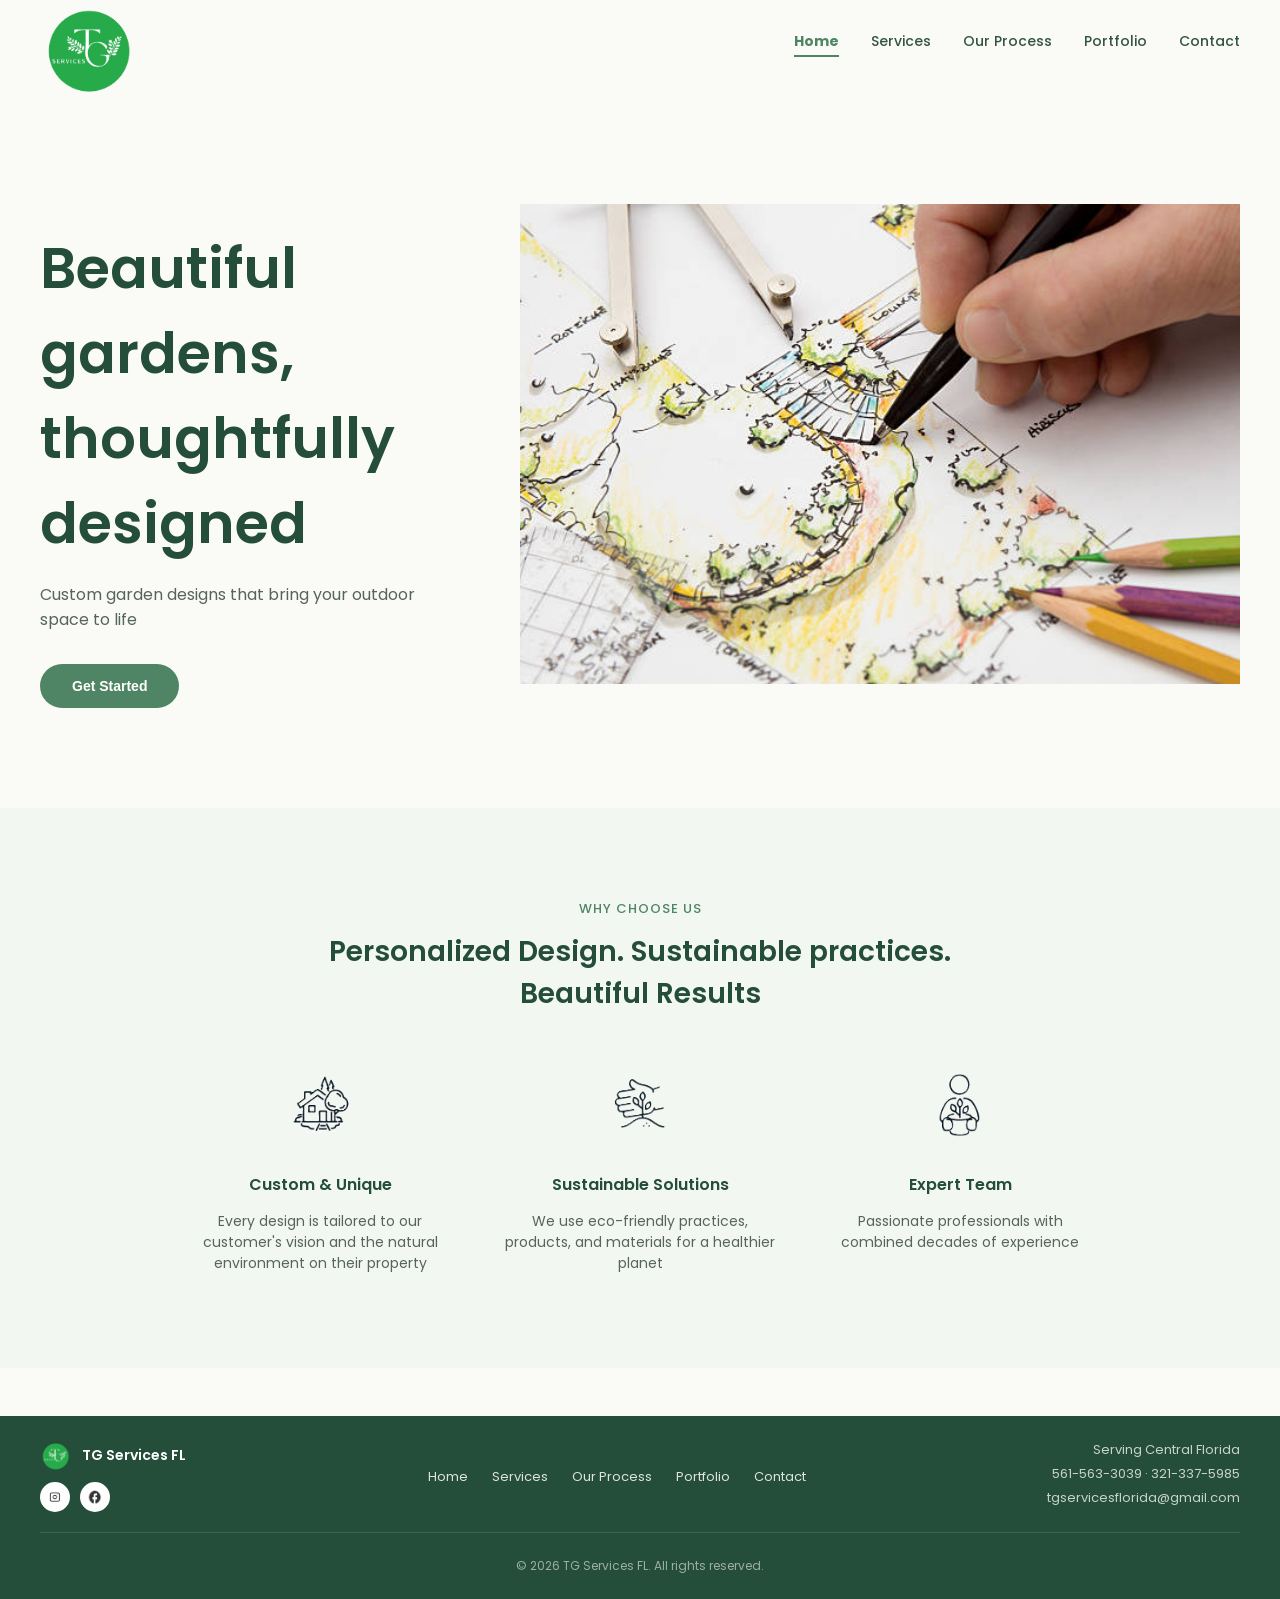
<file: index.html>
<!DOCTYPE html>
<html lang="en">

<head>
    <meta charset="UTF-8">
    <meta name="viewport" content="width=device-width, initial-scale=1.0">
    <title>Home | TG Services FL</title>
    <meta name="description"
        content="TG Services FL designs and installs beautiful, sustainable gardens across Central Florida. Get a free consultation for your outdoor space today.">
    <meta property="og:type" content="website">
    <meta property="og:title" content="TG Services FL | Garden Design & Landscaping">
    <meta property="og:description"
        content="TG Services FL designs and installs beautiful, sustainable gardens across Central Florida. Get a free consultation for your outdoor space today.">
    <meta property="og:image"
        content="https://tgservicesfl.com/images/images/garden-design-4.jpg">
    <meta property="og:url" content="https://tgservicesfl.com/">
    <meta name="twitter:card" content="summary_large_image">
    <link rel="stylesheet" href="style.css">
    <link rel="icon" href="images/icons/logo.svg" type="image/svg+xml">
    <link rel="preconnect" href="https://fonts.googleapis.com">
    <link rel="preconnect" href="https://fonts.gstatic.com" crossorigin>
    <link href="https://fonts.googleapis.com/css2?family=Poppins:ital,wght@0,400;0,500;0,600&display=swap"
        rel="stylesheet">

    <script type="application/ld+json">
        {
        "@context": "https://schema.org",
        "@type": "LandscapingBusiness",
        "name": "TG Services FL",
        "image": "https://tgservicesfl.com/images/icons/logo.png",
        "url": "https://tgservicesfl.com/",
        "telephone": "+1-321-337-5985",
        "email": "tgservicesflorida@gmail.com",
        "areaServed": {
            "@type": "Place",
            "name": "Central Florida"
        },
        "sameAs": [
            "https://www.instagram.com/tgservicesfl/",
            "https://www.facebook.com/100075730636446/"
        ]
        }
    </script>
</head>

<body>
    <header>
        <nav class="nav-bar">
            <section class="nav-logo">
                <a href="index.html">
                    <img id="logo" src="images/icons/logo.png" alt="TG Services FL logo">
                </a>
            </section>

            <button class="nav-toggle" aria-label="Toggle menu" aria-expanded="false">
                <span></span>
                <span></span>
                <span></span>
            </button>

            <section class="nav-text">
                <ul class="nav-ul">
                    <li><a href="index.html" aria-current="page">Home</a></li>
                    <li><a href="services.html">Services</a></li>
                    <li><a href="process.html">Our Process</a></li>
                    <li><a href="portfolio.html">Portfolio</a></li>
                    <li><a href="contact.html">Contact</a></li>
                </ul>
            </section>
        </nav>
    </header>


    <main>

        <section class="hero">
            <div class="hero-text">
                <h1>Beautiful gardens, thoughtfully designed</h1>
                <p>Custom garden designs that bring your outdoor space to life</p>
                <button class="hero-cta">Get Started</button>
            </div>

            <div class="hero-image">
                <img class="laptop-img" src="images/images/garden-design-sketch.jpg"
                    alt="Hand-drawn sketch of a custom garden design with colored pencils" />
            </div>
        </section>

        <section class="highlight">
            <h2>Why Choose Us</h2>

            <h3>Personalized Design. Sustainable practices. Beautiful Results</h3>

            <div class="highlight-grid">
                <div class="highlight-item">
                    <div class="highlight-icon">
                        <img id="custom-unique-img" src="images/icons/custom-unique.png" alt="">
                    </div>
                    <h4>Custom & Unique</h4>
                    <p>Every design is tailored to our customer's vision and the natural environment on their property
                    </p>
                </div>

                <div class="highlight-item">
                    <div class="highlight-icon">
                        <img id="sustainable-solutions-img" src="images/icons/sustainable-solutions.png" alt="">
                    </div>
                    <h4>Sustainable Solutions</h4>
                    <p>We use eco-friendly practices, products, and materials for a healthier planet</p>
                </div>

                <div class="highlight-item">
                    <div class="highlight-icon">
                        <img id="expert-team-img" src="images/icons/expert-team.png" alt="">
                    </div>
                    <h4>Expert Team</h4>
                    <p>Passionate professionals with combined decades of experience</p>
                </div>
            </div>
        </section>
    </main>

    <footer class="site-footer">
        <div class="footer-top">
            <div class="footer-brand">
                <a href="index.html" class="footer-brand-link">
                    <img src="images/icons/logo.png" alt="TG Services FL logo" class="footer-logo">
                    <span>TG Services FL</span>
                </a>
                <div class="footer-social">
                    <a href="https://www.instagram.com/tgservicesfl/" target="_blank" rel="noopener"
                        aria-label="Instagram">
                        <img src="images/icons/ig-icon.png" alt="">
                    </a>
                    <a href="https://www.facebook.com/100075730636446/" target="_blank" rel="noopener"
                        aria-label="Facebook">
                        <img src="images/icons/facebook-icon.png" alt="">
                    </a>
                </div>
            </div>

            <nav class="footer-nav">
                <ul>
                    <li><a href="index.html">Home</a></li>
                    <li><a href="services.html">Services</a></li>
                    <li><a href="process.html">Our Process</a></li>
                    <li><a href="portfolio.html">Portfolio</a></li>
                    <li><a href="contact.html">Contact</a></li>
                </ul>
            </nav>

            <div class="footer-contact">
                <p>Serving Central Florida</p>
                <p>561-563-3039 &middot; 321-337-5985</p>
                <p>tgservicesflorida@gmail.com</p>
            </div>
        </div>

        <div class="footer-bottom">
            <p>&copy; 2026 TG Services FL. All rights reserved.</p>
        </div>
    </footer>

    <script src="index.js"></script>
</body>

</html>
</file>
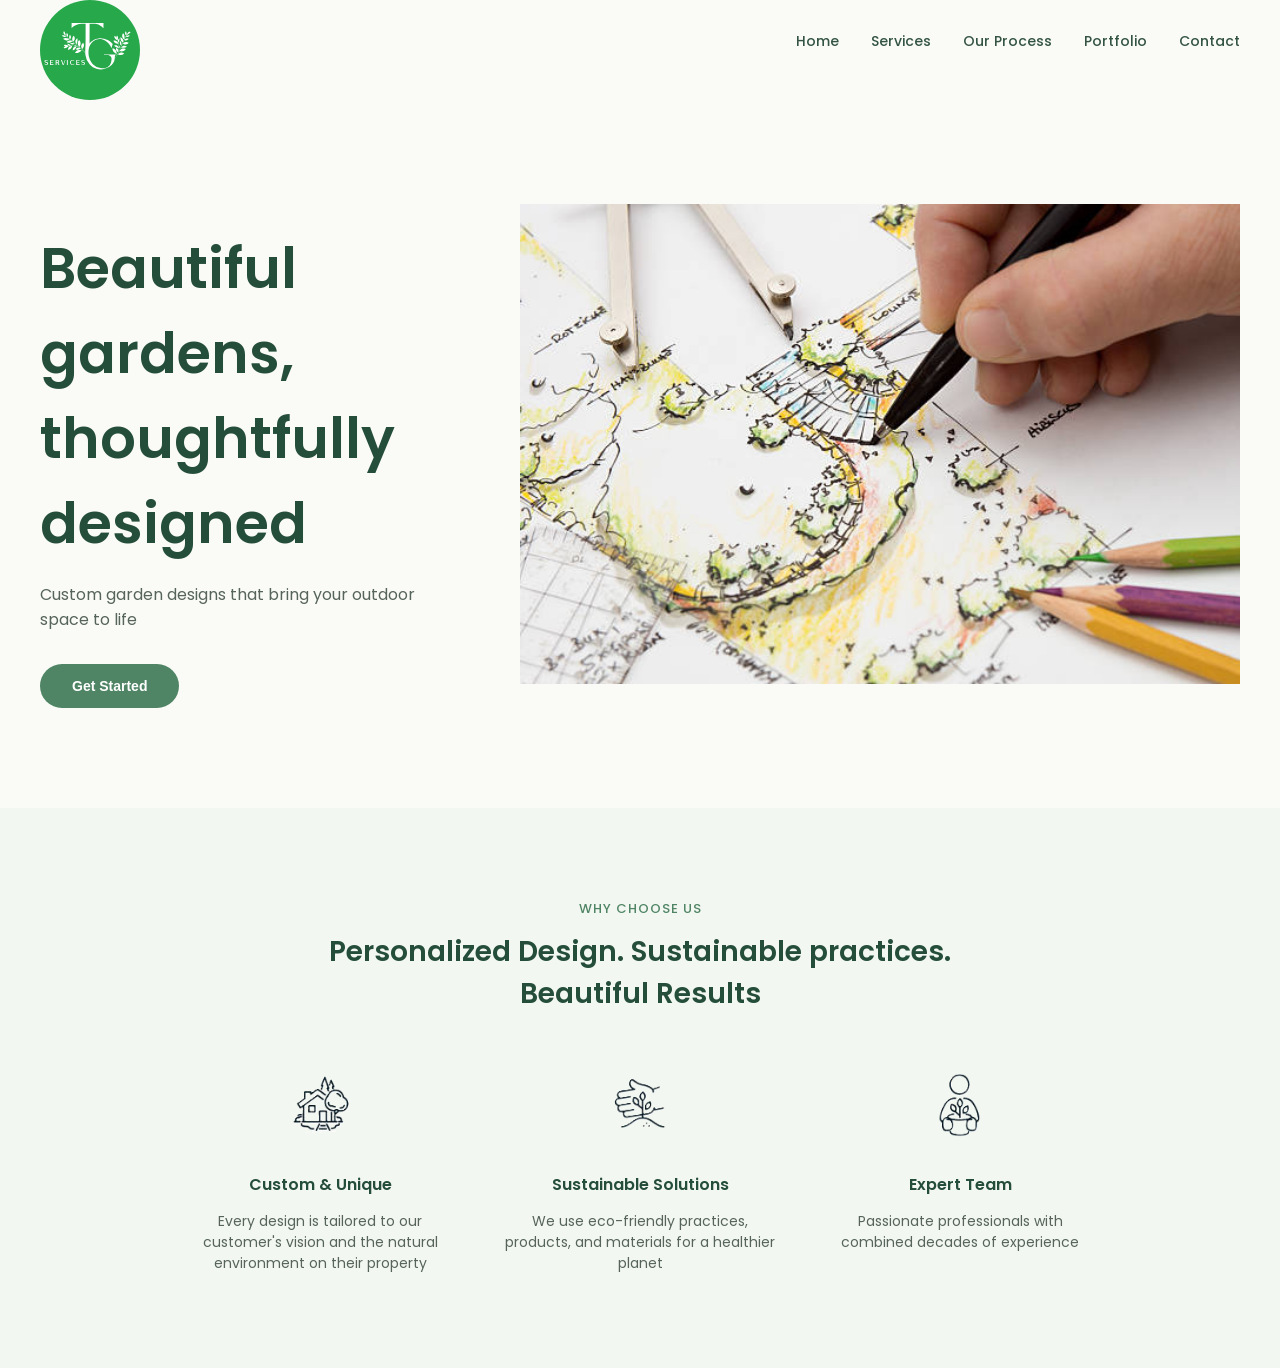
<file: main.html>
<!DOCTYPE html>
<html lang="en">

<head>
    <meta charset="UTF-8">
    <meta name="viewport" content="width=device-width, initial-scale=1.0">
    <title>TG Services FL</title>
    <link rel="stylesheet" href="style.css">
    <link rel="preconnect" href="https://fonts.googleapis.com">
    <link rel="preconnect" href="https://fonts.gstatic.com" crossorigin>
    <link href="https://fonts.googleapis.com/css2?family=Poppins:ital,wght@0,400;0,500;0,600&display=swap"
        rel="stylesheet">
</head>

<body>
    <header>
        <nav class="nav-bar">
            <section class="nav-logo">
                <img id="logo" src="images/icons/logo.svg">
            </section>

            <section class="nav-text">
                <ul class="nav-ul">
                    <li><a href="main.html">Home</a></li>
                    <li><a href="services.html">Services</a></li>
                    <li><a href="process.html">Our Process</a></li>
                    <li><a href="portfolio.html">Portfolio</a></li>
                    <li><a href="contact.html">Contact</a></li>
                </ul>
            </section>
        </nav>
    </header>


    <main>

        <section class="hero">
            <div class="hero-text">
                <h1>Beautiful gardens, thoughtfully designed</h1>
                <p>Custom garden designs that bring your outdoor space to life</p>
                <button class="hero-cta">Get Started</button>
            </div>

            <div class="hero-image">
                <img class="laptop-img" src="images/images/garden-design-sketch.jpg" alt="sketch of garden design with pen and colors" />
            </div>
        </section>

        <section class="highlight">
            <h2>Why Choose Us</h2>

            <h3>Personalized Design. Sustainable practices. Beautiful Results</h3>

            <div class="highlight-grid">
                <div class="highlight-item">
                    <div class="highlight-icon">
                        <img id="custom-unique-img" src="images/icons/custom-unique.png">
                    </div>
                    <h4>Custom & Unique</h4>
                    <p>Every design is tailored to our customer's vision and the natural environment on their property
                    </p>
                </div>

                <div class="highlight-item">
                    <div class="highlight-icon">
                        <img id="sustainable-solutions-img" src="images/icons/sustainable-solutions.png">
                    </div>
                    <h4>Sustainable Solutions</h4>
                    <p>We use eco-friendly practices, products, and materials for a healthier planet</p>
                </div>

                <div class="highlight-item">
                    <div class="highlight-icon">
                        <img id="expert-team-img" src="images/icons/expert-team.png">
                    </div>
                    <h4>Expert Team</h4>
                    <p>Passionate professionals with combined decades of experience</p>
                </div>
            </div>
        </section>
    </main>

    <script src="index.js"></script>
</body>

</html>
</file>
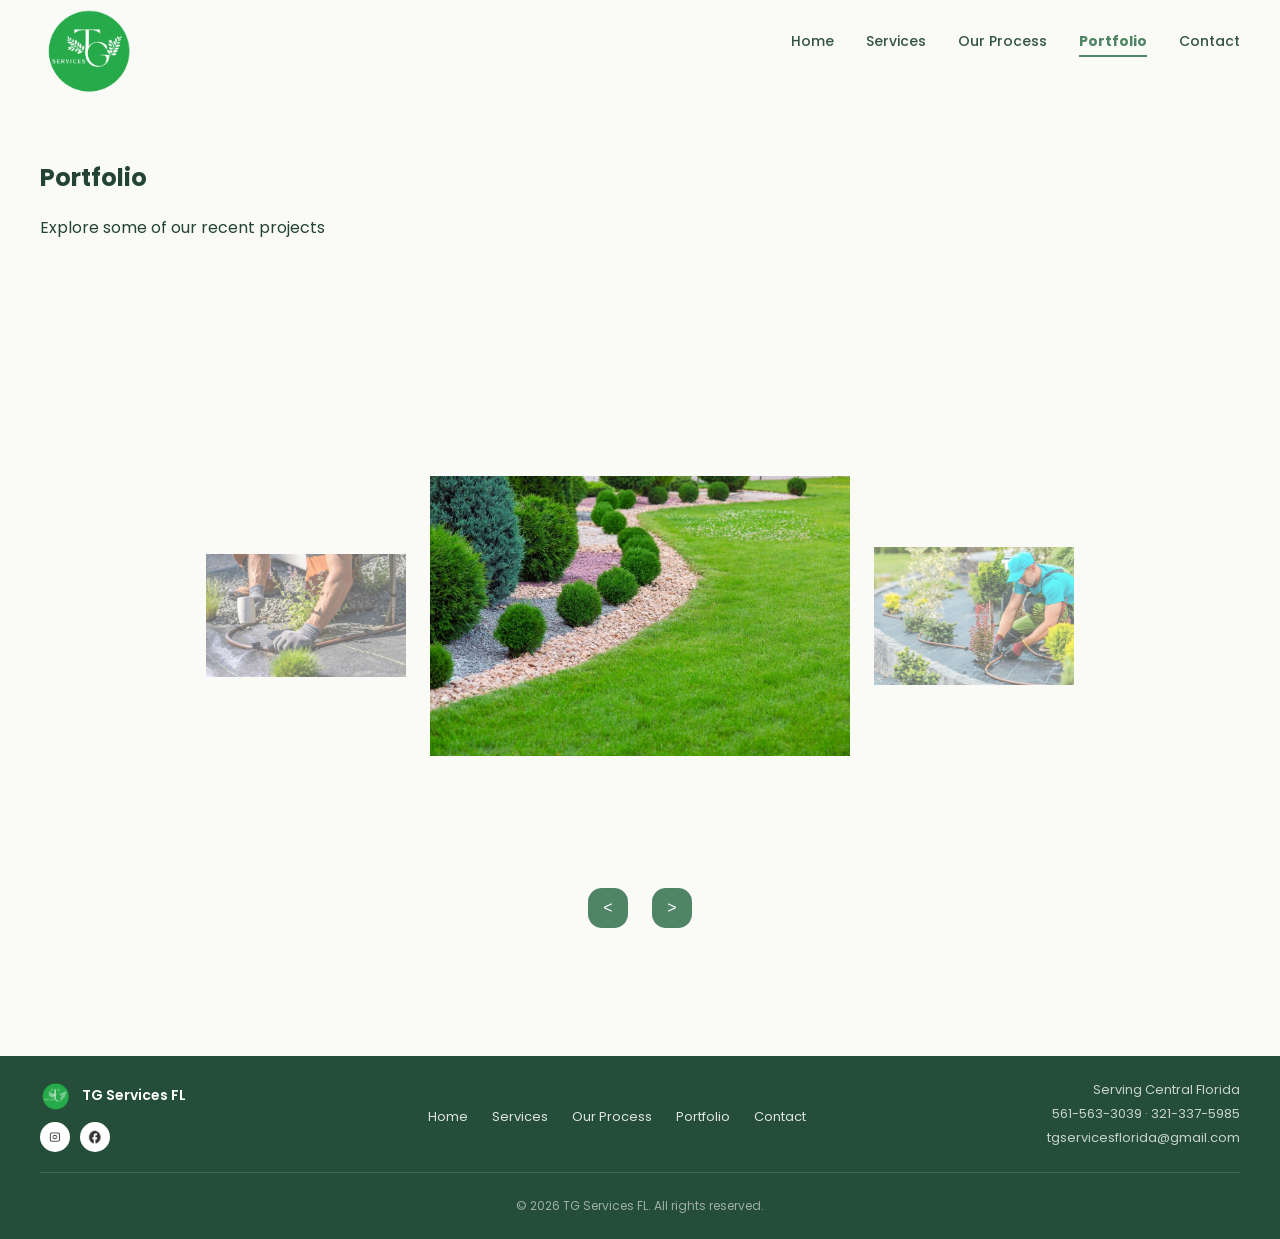
<file: portfolio.html>
<!DOCTYPE html>
<html lang="en">

<head>
    <meta charset="UTF-8">
    <meta name="viewport" content="width=device-width, initial-scale=1.0">
    <title>Portfolio | TG Services FL</title>
    <meta name="description"
        content="Browse real garden design, paver installation, and turf projects completed by TG Services FL in Central Florida.">
    <meta property="og:type" content="website">
    <meta property="og:title" content="Portfolio | TG Services FL">
    <meta property="og:description"
        content="Browse real garden design, paver installation, and turf projects completed by TG Services FL across Central Florida.">
    <meta property="og:image"
        content="https://tgservicesfl.com/images/images/garden-design-4.jpg">
    <meta property="og:url" content="https://tgservicesfl.com/portfolio.html">
    <meta name="twitter:card" content="summary_large_image">
    <link rel="stylesheet" href="style.css">
    <link rel="icon" href="images/icons/logo.svg" type="image/svg+xml">
    <link rel="preconnect" href="https://fonts.googleapis.com">
    <link rel="preconnect" href="https://fonts.gstatic.com" crossorigin>
    <link href="https://fonts.googleapis.com/css2?family=Poppins:ital,wght@0,400;0,500;0,600&display=swap"
        rel="stylesheet">
</head>

<body>
    <header>
        <nav class="nav-bar">
            <section class="nav-logo">
                <a href="index.html">
                    <img id="logo" src="images/icons/logo.png" alt="TG Services FL logo">
                </a>
            </section>

            <button class="nav-toggle" aria-label="Toggle menu" aria-expanded="false">
                <span></span>
                <span></span>
                <span></span>
            </button>

            <section class="nav-text">
                <ul class="nav-ul">
                    <li><a href="index.html">Home</a></li>
                    <li><a href="services.html">Services</a></li>
                    <li><a href="process.html">Our Process</a></li>
                    <li><a href="portfolio.html" aria-current="page">Portfolio</a></li>
                    <li><a href="contact.html">Contact</a></li>
                </ul>
            </section>
        </nav>
    </header>

    <main>
        <section class="inner-hero">
            <h1>Portfolio</h1>
            <p>Explore some of our recent projects</p>
        </section>

        <section class="gallery">
            <div class="gallery-track">
                <div class="gallery-slide-previous">
                    <img src="images/images/garden-design-3.jpg" alt="Garden design project photo">
                </div>

                <div class="gallery-slide-active">
                    <img src="images/images/garden-design-4.jpg" alt="Garden design project photo">
                </div>

                <div class="gallery-slide-next">
                    <img src="images/images/garden-design-5.jpg" alt="Garden design project photo">
                </div>
            </div>

            <div class="gallery-buttons">
                <button class="left-gallery-button" aria-label="Previous project photo"> < </button>
                <button class="right-gallery-button" aria-label="Next project photo"> > </button>
            </div>
        </section>
    </main>

    <footer class="site-footer">
        <div class="footer-top">
            <div class="footer-brand">
                <a href="index.html" class="footer-brand-link">
                    <img src="images/icons/logo.png" alt="TG Services FL logo" class="footer-logo">
                    <span>TG Services FL</span>
                </a>
                <div class="footer-social">
                    <a href="https://www.instagram.com/tgservicesfl/" target="_blank" rel="noopener"
                        aria-label="Instagram">
                        <img src="images/icons/ig-icon.png" alt="">
                    </a>
                    <a href="https://www.facebook.com/100075730636446/" target="_blank" rel="noopener"
                        aria-label="Facebook">
                        <img src="images/icons/facebook-icon.png" alt="">
                    </a>
                </div>
            </div>

            <nav class="footer-nav">
                <ul>
                    <li><a href="index.html">Home</a></li>
                    <li><a href="services.html">Services</a></li>
                    <li><a href="process.html">Our Process</a></li>
                    <li><a href="portfolio.html">Portfolio</a></li>
                    <li><a href="contact.html">Contact</a></li>
                </ul>
            </nav>

            <div class="footer-contact">
                <p>Serving Central Florida</p>
                <p>561-563-3039 &middot; 321-337-5985</p>
                <p>tgservicesflorida@gmail.com</p>
            </div>
        </div>

        <div class="footer-bottom">
            <p>&copy; 2026 TG Services FL. All rights reserved.</p>
        </div>
    </footer>

    <script src="index.js"></script>
</body>

</html>
</file>
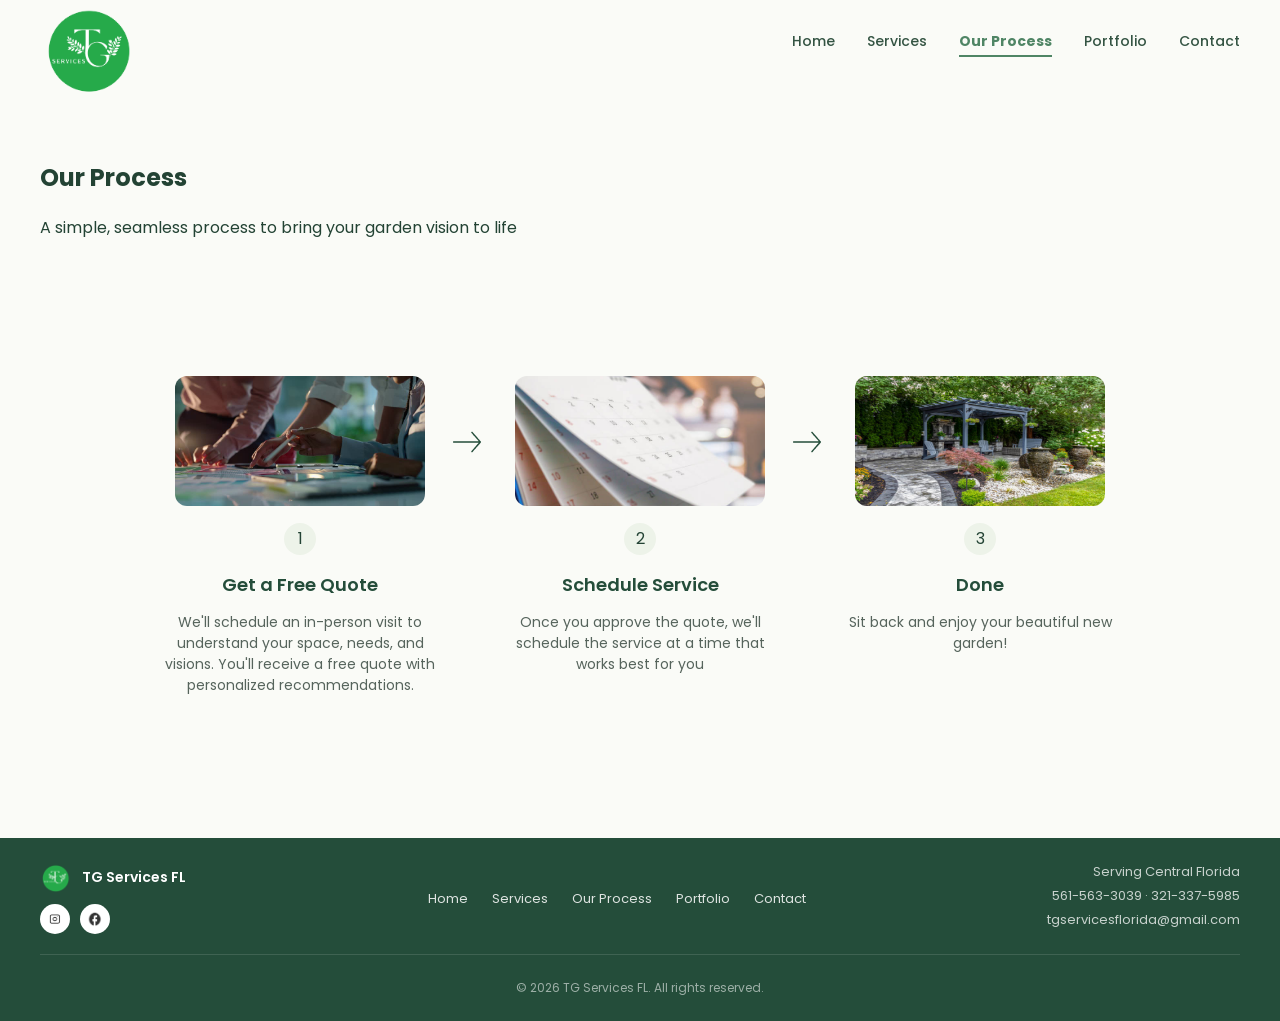
<file: process.html>
<!DOCTYPE html>
<html lang="en">

<head>
    <meta charset="UTF-8">
    <meta name="viewport" content="width=device-width, initial-scale=1.0">
    <title>Our Process | TG Services FL</title>
    <meta name="description"
        content="See how TG Services FL takes your garden from free quote to finished design — our step-by-step process for a stress-free project.">
    <meta property="og:type" content="website">
    <meta property="og:title" content="Our Process | TG Services FL">
    <meta property="og:description"
        content="See how TG Services FL takes your garden from free quote to finished design — our step-by-step process for a stress-free project.">
    <meta property="og:image"
        content="https://tgservicesfl.com/images/images/garden-design-4.jpg">
    <meta property="og:url" content="https://tgservicesfl.com/process.html">
    <meta name="twitter:card" content="summary_large_image">
    <link rel="stylesheet" href="style.css">
    <link rel="icon" href="images/icons/logo.svg" type="image/svg+xml">
    <link rel="preconnect" href="https://fonts.googleapis.com">
    <link rel="preconnect" href="https://fonts.gstatic.com" crossorigin>
    <link href="https://fonts.googleapis.com/css2?family=Poppins:ital,wght@0,400;0,500;0,600&display=swap"
        rel="stylesheet">
</head>

<body>
    <header>
        <nav class="nav-bar">
            <section class="nav-logo">
                <a href="index.html">
                    <img id="logo" src="images/icons/logo.png" alt="TG Services FL logo">
                </a>
            </section>

            <button class="nav-toggle" aria-label="Toggle menu" aria-expanded="false">
                <span></span>
                <span></span>
                <span></span>
            </button>

            <section class="nav-text">
                <ul class="nav-ul">
                    <li><a href="index.html">Home</a></li>
                    <li><a href="services.html">Services</a></li>
                    <li><a href="process.html" aria-current="page">Our Process</a></li>
                    <li><a href="portfolio.html">Portfolio</a></li>
                    <li><a href="contact.html">Contact</a></li>
                </ul>
            </section>
        </nav>
    </header>

    <main>
        <section class="inner-hero">
            <h1>Our Process</h1>
            <p>A simple, seamless process to bring your garden vision to life</p>
        </section>

        <section class="process">
            <div class="process-step">
                <div class="process-step-image">
                    <img src="images/images/free-quote.jpg" alt="">
                </div>

                <div class="process-step-number-icon">
                    <p>1</p>
                </div>

                <div class="process-step-text">
                    <h2>Get a Free Quote</h2>
                    <p>We'll schedule an in-person visit to understand your space, needs, and visions.
                        You'll receive a free quote with personalized recommendations.
                    </p>
                </div>
            </div>

            <div class="process-step">
                <div class="process-step-image">
                    <img src="images/images/calendar.jpg" alt="">
                </div>

                <div class="process-step-number-icon">
                    <p>2</p>
                </div>
                <div class="process-step-text">
                    <h2>Schedule Service</h2>
                    <p>Once you approve the quote, we'll schedule the service at a time that works best for you</p>
                </div>
            </div>

            <div class="process-step">
                <div class="process-step-image">
                    <img src="images/images/garden-design-2.jpg" alt="">
                </div>

                <div class="process-step-number-icon">
                    <p>3</p>
                </div>
                <div class="process-step-text">
                    <h2>Done</h2>
                    <p>Sit back and enjoy your beautiful new garden!</p>
                </div>
            </div>
        </section>
    </main>

    <footer class="site-footer">
        <div class="footer-top">
            <div class="footer-brand">
                <a href="index.html" class="footer-brand-link">
                    <img src="images/icons/logo.png" alt="TG Services FL logo" class="footer-logo">
                    <span>TG Services FL</span>
                </a>
                <div class="footer-social">
                    <a href="https://www.instagram.com/tgservicesfl/" target="_blank" rel="noopener"
                        aria-label="Instagram">
                        <img src="images/icons/ig-icon.png" alt="">
                    </a>
                    <a href="https://www.facebook.com/100075730636446/" target="_blank" rel="noopener"
                        aria-label="Facebook">
                        <img src="images/icons/facebook-icon.png" alt="">
                    </a>
                </div>
            </div>

            <nav class="footer-nav">
                <ul>
                    <li><a href="index.html">Home</a></li>
                    <li><a href="services.html">Services</a></li>
                    <li><a href="process.html">Our Process</a></li>
                    <li><a href="portfolio.html">Portfolio</a></li>
                    <li><a href="contact.html">Contact</a></li>
                </ul>
            </nav>

            <div class="footer-contact">
                <p>Serving Central Florida</p>
                <p>561-563-3039 &middot; 321-337-5985</p>
                <p>tgservicesflorida@gmail.com</p>
            </div>
        </div>

        <div class="footer-bottom">
            <p>&copy; 2026 TG Services FL. All rights reserved.</p>
        </div>
    </footer>

    <script src="index.js"></script>
</body>

</html>
</file>
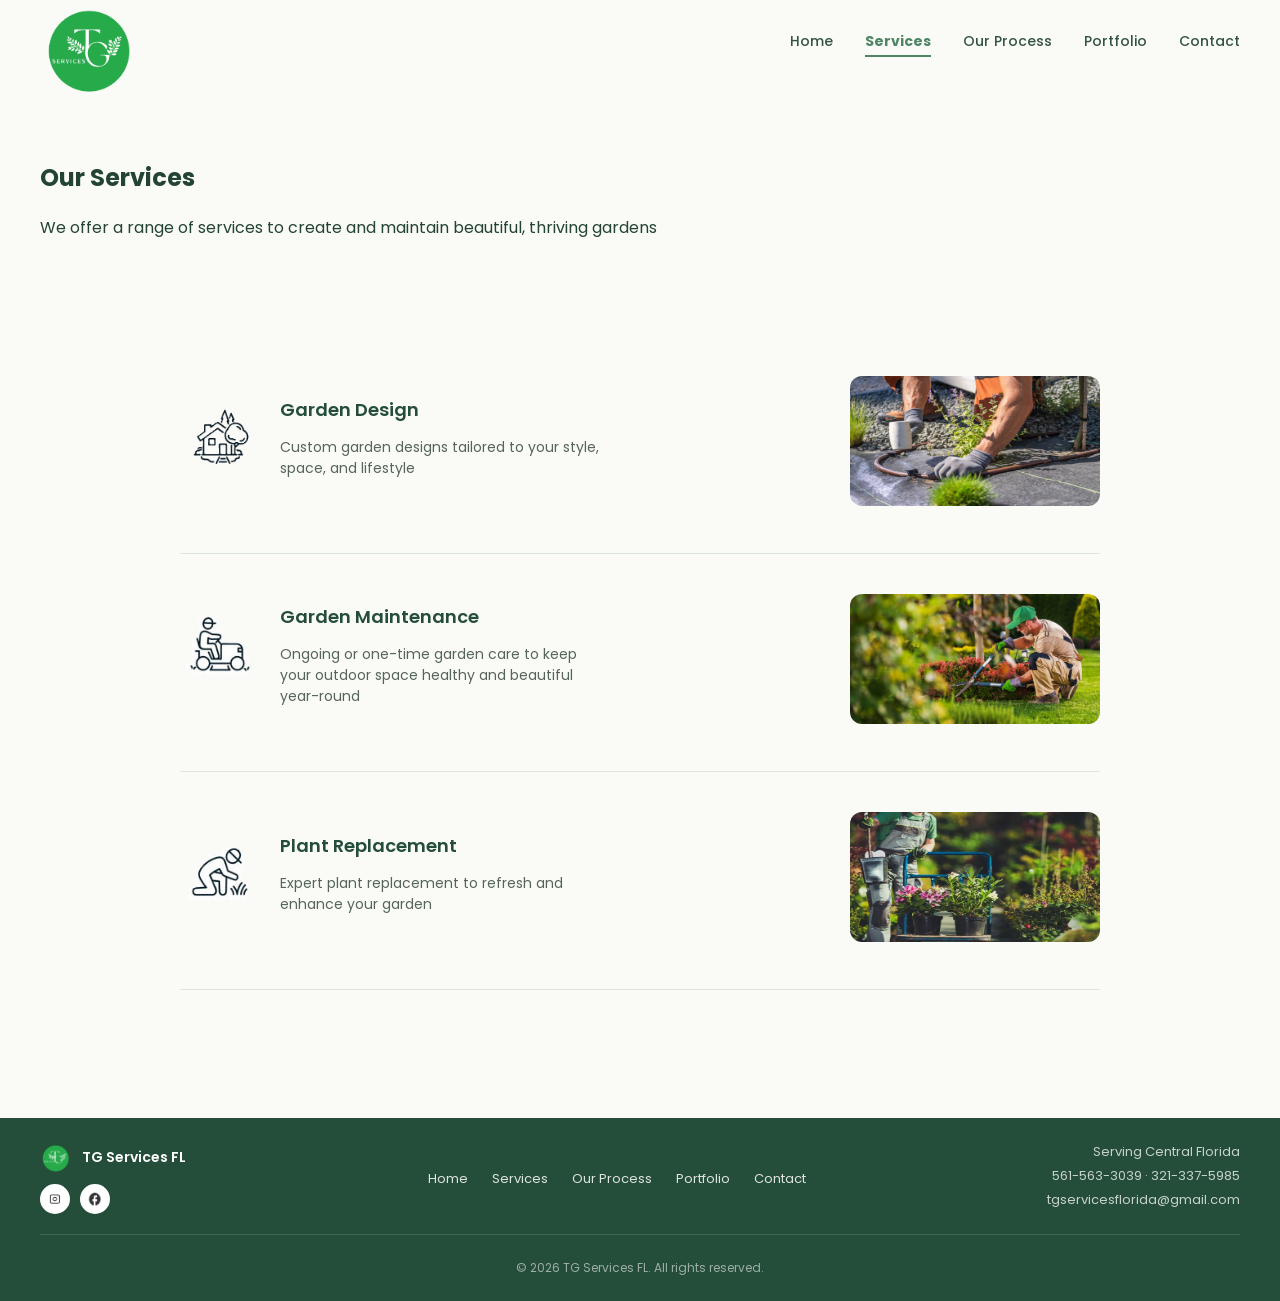
<file: services.html>
<!DOCTYPE html>
<html lang="en">

<head>
    <meta charset="UTF-8">
    <meta name="viewport" content="width=device-width, initial-scale=1.0">
    <title>Our Services | TG Services FL</title>
    <meta name="description"
        content="Explore TG Services FL's garden design, lawn maintenance, and plant replacement services, all built around sustainable, eco-friendly practices.">
    <meta property="og:type" content="website">
    <meta property="og:title" content="Our Services | TG Services FL">
    <meta property="og:description"
        content="Explore TG Services FL's garden design, lawn maintenance, and plant replacement services, all built around sustainable, eco-friendly practices.">
    <meta property="og:image"
        content="https://tgservicesfl.com/images/images/garden-design-4.jpg">
    <meta property="og:url" content="https://tgservicesfl.com/services.html">
    <meta name="twitter:card" content="summary_large_image">
    <link rel="stylesheet" href="style.css">
    <link rel="icon" href="images/icons/logo.svg" type="image/svg+xml">
    <link rel="preconnect" href="https://fonts.googleapis.com">
    <link rel="preconnect" href="https://fonts.gstatic.com" crossorigin>
    <link href="https://fonts.googleapis.com/css2?family=Poppins:ital,wght@0,400;0,500;0,600&display=swap"
        rel="stylesheet">
</head>

<body>
    <header>
        <nav class="nav-bar">
            <section class="nav-logo">
                <a href="index.html">
                    <img id="logo" src="images/icons/logo.png" alt="TG Services FL logo">
                </a>
            </section>

            <button class="nav-toggle" aria-label="Toggle menu" aria-expanded="false">
                <span></span>
                <span></span>
                <span></span>
            </button>

            <section class="nav-text">
                <ul class="nav-ul">
                    <li><a href="index.html">Home</a></li>
                    <li><a href="services.html" aria-current="page">Services</a></li>
                    <li><a href="process.html">Our Process</a></li>
                    <li><a href="portfolio.html">Portfolio</a></li>
                    <li><a href="contact.html">Contact</a></li>
                </ul>
            </section>
        </nav>
    </header>

    <main>
        <section class="inner-hero">
            <div class="service-inner-hero-text">
                <h1>Our Services</h1>
                <p>We offer a range of services to create and maintain beautiful, thriving gardens</p>
            </div>

            <div class="service-inner-hero-img">
                <!-- image goes here -->
            </div>
        </section>

        <section class="services">
            <div class="service-item">
                <div class="service-item-content">
                    <div class="service-item-icon">
                        <img id="trowel-service-img" src="images/icons/garden-design.png" alt="">
                    </div>
                    <div class="service-item-content-text">
                        <h2>Garden Design</h2>
                        <p>Custom garden designs tailored to your style, space, and lifestyle</p>
                    </div>
                </div>
                <div class="service-item-image">
                    <img src="images/images/garden-design-3.jpg" alt="Completed garden design with layered planting">
                </div>
            </div>

            <div class="service-item">
                <div class="service-item-content">
                    <div class="service-item-icon">
                        <img id="watering-can-service-img" src="images/icons/lawn-mower.png" alt="">
                    </div>
                    <div class="service-item-content-text">
                        <h2>Garden Maintenance</h2>
                        <p>Ongoing or one-time garden care to keep your outdoor space healthy and beautiful year-round
                        </p>
                    </div>
                </div>
                <div class="service-item-image">
                    <img src="images/images/garden-maintenance.jpg" alt="Lawn and garden maintenance in progress">
                </div>
            </div>

            <div class="service-item">
                <div class="service-item-content">
                    <div class="service-item-icon">
                        <img id="plant-service-image" src="images/icons/plant-replacement.png" alt="">
                    </div>
                    <div class="service-item-content-text">
                        <h2>Plant Replacement</h2>
                        <p>Expert plant replacement to refresh and enhance your garden</p>
                    </div>
                </div>
                <div class="service-item-image">
                    <img src="images/images/plant-replacement.jpg" alt="Freshly replaced plants in garden bed">
                </div>
            </div>
        </section>
    </main>

    <footer class="site-footer">
        <div class="footer-top">
            <div class="footer-brand">
                <a href="index.html" class="footer-brand-link">
                    <img src="images/icons/logo.png" alt="TG Services FL logo" class="footer-logo">
                    <span>TG Services FL</span>
                </a>
                <div class="footer-social">
                    <a href="https://www.instagram.com/tgservicesfl/" target="_blank" rel="noopener"
                        aria-label="Instagram">
                        <img src="images/icons/ig-icon.png" alt="">
                    </a>
                    <a href="https://www.facebook.com/100075730636446/" target="_blank" rel="noopener"
                        aria-label="Facebook">
                        <img src="images/icons/facebook-icon.png" alt="">
                    </a>
                </div>
            </div>

            <nav class="footer-nav">
                <ul>
                    <li><a href="index.html">Home</a></li>
                    <li><a href="services.html">Services</a></li>
                    <li><a href="process.html">Our Process</a></li>
                    <li><a href="portfolio.html">Portfolio</a></li>
                    <li><a href="contact.html">Contact</a></li>
                </ul>
            </nav>

            <div class="footer-contact">
                <p>Serving Central Florida</p>
                <p>561-563-3039 &middot; 321-337-5985</p>
                <p>tgservicesflorida@gmail.com</p>
            </div>
        </div>

        <div class="footer-bottom">
            <p>&copy; 2026 TG Services FL. All rights reserved.</p>
        </div>
    </footer>

    <script src="index.js"></script>
</body>

</html>
</file>
<file: style.css>
:root {
    /* Color palette */
    --color-primary-dark: #244D3A;
    --color-button: #4F8565;
    --color-button-hover: #3D6F53;
    --color-secondary-green: #7FA387;
    --color-illustration-green: #6F9664;

    /* Backgrounds */
    --color-bg-page: #FAFBF7;
    --color-bg-section-light: #F3F7F1;
    --color-bg-sage: #E7EFE5;
    --color-bg-card: #FFFFFF;
    --color-bg-input: #FAFCF9;

    /* Text */
    --color-text-main: #234334;
    --color-text-body: #56645C;
    --color-text-secondary: #7B8981;
    --color-text-card-body: #66736B;
    --color-text-placeholder: #A1AAA4;

    /* Border & inputs */
    --color-border: #DDE6DD;
    --color-border-input-focus: #6C9577;

    /* Nav */
    --color-nav-link: #345443;

    /* Icons */
    --color-icon-circle-bg: #EDF3E9;
    --color-icon-dark-detail: #315D46;
    --color-leaf-dark: #416F4C;
    --color-leaf-medium: #6F9664;
    --color-leaf-light: #A6BC8C;
}

* {
    box-sizing: border-box;
}

img {
    max-width: 100%;
    height: auto;
}

body {
    margin: 0;
    padding: 0;
    background-color: var(--color-bg-page);
    font-family: 'Poppins', sans-serif;
    color: var(--color-text-main)
}

header {
    background-color: var(--color-bg-page);
    height: 80px;
    display: flex;
    align-items: center;
    padding: 0 40px;
    position: relative;
}

.nav-bar {
    display: flex;
    align-items: center;
    justify-content: space-between;
    width: 100%;
}

.nav-ul {
    list-style: none;
    margin: 0;
    padding: 0;
    display: flex;
    gap: 32px;
}

.nav-ul a {
    text-decoration: none;
    color: var(--color-nav-link);
    font-weight: 500;
    font-size: 14px;
}

.nav-ul a[aria-current="page"] {
    color: var(--color-button);
    font-weight: 700;
    border-bottom: 2px solid var(--color-button);
    padding-bottom: 4px;
}

.nav-ul a:hover {
    color: var(--color-button)
}

.nav-logo img {
    display: flex;
    margin-top: 20px;
    width: 100px;
    height: 100px;
}

.inner-hero {
    padding: 60px 40px 40px;
}

/*Main Page*/
.hero {
    display: flex;
    align-items: center;
    justify-content: space-between;
    gap: 60px;
    padding: 100px 40px;
}

.hero-text {
    max-width: 500px;
}

.hero-image {
    position: relative;
    width: 60%;
    max-width: 1000px;
    height: auto;
    overflow: hidden;
    flex-shrink: 0;
}

.laptop-img {
    display: block;
    width: 100%;
    height: auto;
}

.hero h1 {
    color: var(--color-primary-dark);
    font-size: 56px;
    font-weight: 600;
    margin-bottom: 16px;
}

.hero p {
    color: var(--color-text-body);
    font-size: 16px;
    margin-bottom: 32px;
}

.hero-cta {
    background-color: var(--color-button);
    color: var(--color-bg-card);
    font-weight: 600;
    font-size: 14px;
    border: none;
    border-radius: 28px;
    padding: 14px 32px;
    cursor: pointer;
}

.hero-cta:hover {
    background-color: var(--color-button-hover);
}

.highlight {
    text-align: center;
    padding: 80px 40px;
    background-color: var(--color-bg-section-light);
    position: relative;
}

.highlight-image {
    position: absolute;
    left: 0px;
    bottom: -100px;
    z-index: 0;
}

.plant-pot-img {
    width: 150px;
    height: auto;
    display: block;
}

.highlight h2 {
    color: var(--color-button);
    font-size: 13px;
    font-weight: 500;
    text-transform: uppercase;
    letter-spacing: 1px;
    margin-bottom: 12px;
}

.highlight h3 {
    color: var(--color-primary-dark);
    font-size: 28px;
    font-weight: 600;
    max-width: 700px;
    margin: 0 auto 48px;
}

.highlight-grid {
    display: flex;
    justify-content: center;
    gap: 40px
}

.highlight-item {
    max-width: 280px;
}

.highlight-item h4 {
    color: var(--color-primary-dark);
    font-size: 16px;
    font-weight: 600;
    margin-bottom: 8px;
}

.highlight-item p {
    color: var(--color-text-body);
    font-size: 14px;
}


.highlight-icon img {
    width: 80px;
    height: 80px;
}

/*Services*/
.services {
    padding: 80px 40px;
    display: flex;
    flex-direction: column;
    gap: 40px;
    max-width: 1000px;
    margin: 0 auto;
}

.service-item {
    display: flex;
    align-items: center;
    justify-content: space-between;
    gap: 40px;
    padding-bottom: 40px;
    border-bottom: 1px solid var(--color-border);
}

.service-item-content {
    display: flex;
    align-items: flex-start;
    gap: 20px;
}

.service-item-icon img {
    width: 80px;
    height: 80px;
}

.service-item-content h2 {
    color: var(--color-primary-dark);
    font-size: 18px;
    font-weight: 600;
    margin: 0 0 8px;
}

.service-item-content p {
    color: var(--color-text-body);
    font-size: 14px;
    max-width: 320px;
}

.service-item-image img {
    width: 250px;
    height: 130px;
    border-radius: 12px;
    flex-shrink: 0;
}

/*Process*/
.process {
    padding: 80px 40px;
    display: flex;
    justify-content: center;
    gap: 60px;
    max-width: 1100px;
    margin: 0 auto;
}

.process-step {
    display: flex;
    flex-direction: column;
    align-items: center;
    text-align: center;
    max-width: 280px;
    position: relative;
}

.process-step-image img {
    width: 250px;
    height: 130px;
    border-radius: 12px;
    flex-shrink: 0;
    background-color: var(--color-bg-sage);
    margin-bottom: 10px;
}

.process-step-number-icon {
    width: 32px;
    height: 32px;
    background-color: var(--color-icon-circle-bg);
    border-radius: 50%;
    margin-bottom: 16px;
    display: flex;
    align-items: center;
    justify-content: center;
}

.process-step-text h2 {
    color: var(--color-primary-dark);
    font-size: 18px;
    font-weight: 600;
    margin: 0 0 8px;
}

.process-step-text p {
    color: var(--color-text-body);
    font-size: 14px;
}

.process-step:not(:last-child)::after {
    content: "";
    position: absolute;
    top: 52px;
    right: -65px;
    width: 52px;
    height: 28px;
    background-color: var(--color-primary-dark);
    -webkit-mask-image: url('images/arrow-thin-right-icon.svg');
    mask-image: url('images/arrow-thin-right-icon.svg');
    -webkit-mask-repeat: no-repeat;
    -webkit-mask-size: contain;
    mask-size: contain;
}

/*Portfolio*/
.gallery {
    padding: 80px 40px;
    display: flex;
    flex-direction: column;
    align-items: center;
    gap: 32px
}

.gallery-track {
    display: flex;
    align-items: center;
    justify-content: center;
    gap: 24px;
}

.gallery-slide-previous,
.gallery-slide-active,
.gallery-slide-next {
    overflow: hidden;
    transition: all 0.3s ease;
}

.gallery-slide-previous img,
.gallery-slide-active img,
.gallery-slide-next img {
    width: 100%;
    height: 100%;
    object-fit: contain;
    display: block;
}

.gallery-slide-previous,
.gallery-slide-next {
    width: 200px;
    height: 250px;
    opacity: 0.6;
}

.gallery-slide-active {
    width: 420px;
    height: 480px;
}

.gallery-buttons {
    display: flex;
    gap: 24px;
    font-weight: 600;
}

.left-gallery-button,
.right-gallery-button {
    width: 40px;
    height: 40px;
    border-radius: 35%;
    border: none;
    background-color: var(--color-button);
    color: var(--color-bg-card);
    font-size: 16px;
    cursor: pointer;
}

.left-gallery-button:hover,
.right-gallery-button:hover {
    background-color: var(--color-button-hover);
}

/*Contact*/
.contact-layout {
    display: flex;
    gap: 60px;
    padding: 60px 40px 80px;
    max-width: 1200px;
    margin: 0 auto;
}

.contact-info-column {
    flex: 1;
    display: flex;
    flex-direction: column;
    gap: 40px;
}

.contact-info-column .inner-hero {
    padding: 0 0 24px 0;
}

.contact {
    display: flex;
    flex-direction: column;
    gap: 24px;
}

.contact-method {
    display: flex;
    align-items: flex-start;
    gap: 16px;
    text-decoration: none;
    color: inherit;
    border-radius: 8px;
    padding: 4px;
    margin: -4px;
    transition: background-color 0.2 ease;
}

.contact-method hover {
    background-color: var(--color-bg-sage);
}

.contact-icon img {
    width: 60px;
    height: 60px;
}

.contact-text h4 {
    color: var(--color-primary-dark);
    font-size: 16px;
    font-weight: 600;
    margin: 0 0 4px;
}

.contact-text p {
    color: var(--color-text-body);
    font-size: 14px;
    margin: 0;
}

aside {
    flex: 1;
    margin-top: 85px;
    background-color: var(--color-bg-card);
    border: 1px solid var(--color-border);
    border-radius: 15%;
    padding: 32px;
}

form {
    display: flex;
    flex-direction: column;
    gap: 20px;
}

form p {
    display: flex;
    flex-direction: column;
    gap: 8px;
    color: var(--color-text-main);
    font-size: 14px;
    font-weight: 500;
}

form p:last-child {
    align-items: center;
}

form input {
    width: 100%;
    background-color: var(--color-bg-input);
    border: 1px solid var(--color-border);
    border-radius: 8px;
    padding: 8px 18px;
    font-size: 14px;
    font-family: inherit;
    color: var(--color-text-main);
}

form input:focus {
    outline: none;
    border-color: var(--color-border-input-focus);
}

form button {
    background-color: var(--color-button);
    color: var(--color-bg-card);
    font-weight: 500;
    font-size: 14px;
    border: none;
    border-radius: 28px;
    padding: 14px 32px;
    cursor: pointer;
}

form button:hover {
    background-color: var(--color-button-hover);
    font-weight: 600;
}

#form-status {
    display: none;
    margin-top: 16px;
    padding: 12px 16px;
    border-radius: 8px;
    font-size: 14px;
    text-align: center;
}

#form-status.visible {
    display: block;
}

#form-status.success {
    background-color: var(--color-bg-sage);
    color: var(--color-primary-dark);
}

#form-status.error {
    background-color: #fbeaea;
    color: #b3261e;
}

/* Responsive Design */

.nav-toggle {
    display: none;
    flex-direction: column;
    justify-content: space-between;
    width: 28px;
    height: 20px;
    background: none;
    border: none;
    cursor: pointer;
    padding: 0;
}

.nav-toggle span {
    display: block;
    height: 3px;
    width: 100%;
    background-color: var(--color-primary-dark);
    border-radius: 2px;
}

/* Footer */
.site-footer {
    background-color: var(--color-primary-dark);
    color: var(--color-bg-card);
    padding: 24px 40px 0;
    margin-top: 48px;
}

.footer-top {
    display: flex;
    align-items: center;
    justify-content: space-between;
    gap: 32px;
    max-width: 1200px;
    margin: 0 auto;
    padding-bottom: 20px;
}

.footer-brand {
    display: flex;
    flex-direction: column;
    gap: 10px;
}

.footer-brand-link {
    display: flex;
    align-items: center;
    gap: 10px;
    text-decoration: none;
    color: var(--color-bg-card);
    font-weight: 600;
    font-size: 14px;
}

.footer-logo {
    width: 32px;
    height: 32px;
}

.footer-social {
    display: flex;
    gap: 10px;
}

.footer-social a {
    display: flex;
    align-items: center;
    justify-content: center;
    width: 30px;
    height: 30px;
    background-color: var(--color-bg-card);
    border-radius: 50%;
    transition: background-color 0.2s ease;
}

.footer-social img {
    width: 16px;
    height: 16px;
    display: block;
}

.footer-social a:hover {
    background-color: var(--color-secondary-green);
}

.footer-nav ul {
    list-style: none;
    margin: 0;
    padding: 0;
    display: flex;
    gap: 24px;
}

.footer-nav a {
    color: rgba(255, 255, 255, 0.85);
    text-decoration: none;
    font-size: 13px;
}

.footer-nav a:hover {
    color: var(--color-secondary-green);
}

.footer-contact {
    text-align: right;
}

.footer-contact p {
    margin: 0 0 4px;
    font-size: 13px;
    color: rgba(255, 255, 255, 0.75);
    white-space: nowrap;
}

.footer-bottom {
    border-top: 1px solid rgba(255, 255, 255, 0.12);
    text-align: center;
    padding: 12px 0;
    font-size: 12px;
    color: rgba(255, 255, 255, 0.55);
}

/* 404 Page*/
.not-found {
    text-align: center;
    padding: 120px 20px;
}

.not-found h1 {
    font-size: 96px;
    color: var(--color-primary-dark);
    margin: 0;
}

.not-found h2 {
    color: var(--color-primary-dark);
    font-size: 24px;
    margin: 8px 0 16px;
}

.not-found p {
    color: var(--color-text-body);
    margin-bottom: 32px;
}

.home-button {
    background-color: var(--color-button);
    color: var(--color-bg-card);
    font-weight: 600;
    font-size: 14px;
    border: none;
    border-radius: 28px;
    padding: 14px 32px;
    cursor: pointer;
}

@media (max-width: 768px) {

    header {
        padding: 0 20px;
        height: auto;
        flex-wrap: wrap;
    }

    .nav-toggle {
        display: flex;
        margin-left: auto;
    }

    .nav-ul {
        display: none;
        flex-direction: column;
        position: absolute;
        top: 80px;
        left: 0;
        right: 0;
        background-color: var(--color-bg-page);
        padding: 24px;
        gap: 20px;
        text-align: center;
        box-shadow: 0 4px 12px rgba(0, 0, 0, 0.08);
    }

    .nav-ul.active {
        display: flex;
    }

    .nav-ul a {
        font-size: 13px;
    }

    .hero {
        flex-direction: column;
        padding: 60px 20px;
        gap: 32px;
        text-align: center;
    }

    .hero h1 {
        font-size: 34px;
    }

    .hero-text {
        max-width: 100%;
    }

    .hero-image {
        width: 100%;
    }

    .highlight-grid {
        flex-direction: column;
        align-items: center;
        gap: 32px;
    }

    .highlight h3 {
        font-size: 22px;
    }

    .service-item {
        flex-direction: column;
        align-items: flex-start;
        gap: 20px;
    }

    .service-item-image img {
        width: 100%;
        height: auto;
    }

    .process {
        flex-direction: column;
        align-items: center;
        gap: 40px;
        padding: 60px 20px;
    }

    .process-step:not(:last-child)::after {
        display: none;
    }

    .gallery-slide-previous,
    .gallery-slide-next {
        display: none;
    }

    .gallery-slide-active {
        width: 90vm;
        height: auto;
        max-width: 340px;
    }

    .contact-layout {
        flex-direction: column;
        padding: 40px 20px;
        gap: 40px;
    }

    aside {
        margin-top: 0;
        border-radius: 16px;
    }

    .footer-top {
        flex-direction: column;
        text-align: center;
        gap: 16px;
    }

    .footer-brand-link,
    .footer-social {
        justify-content: center;
    }

    .footer-nav ul {
        flex-wrap: wrap;
        justify-content: center;
    }

    .footer-contact {
        text-align: center;
    }
}
</file>
